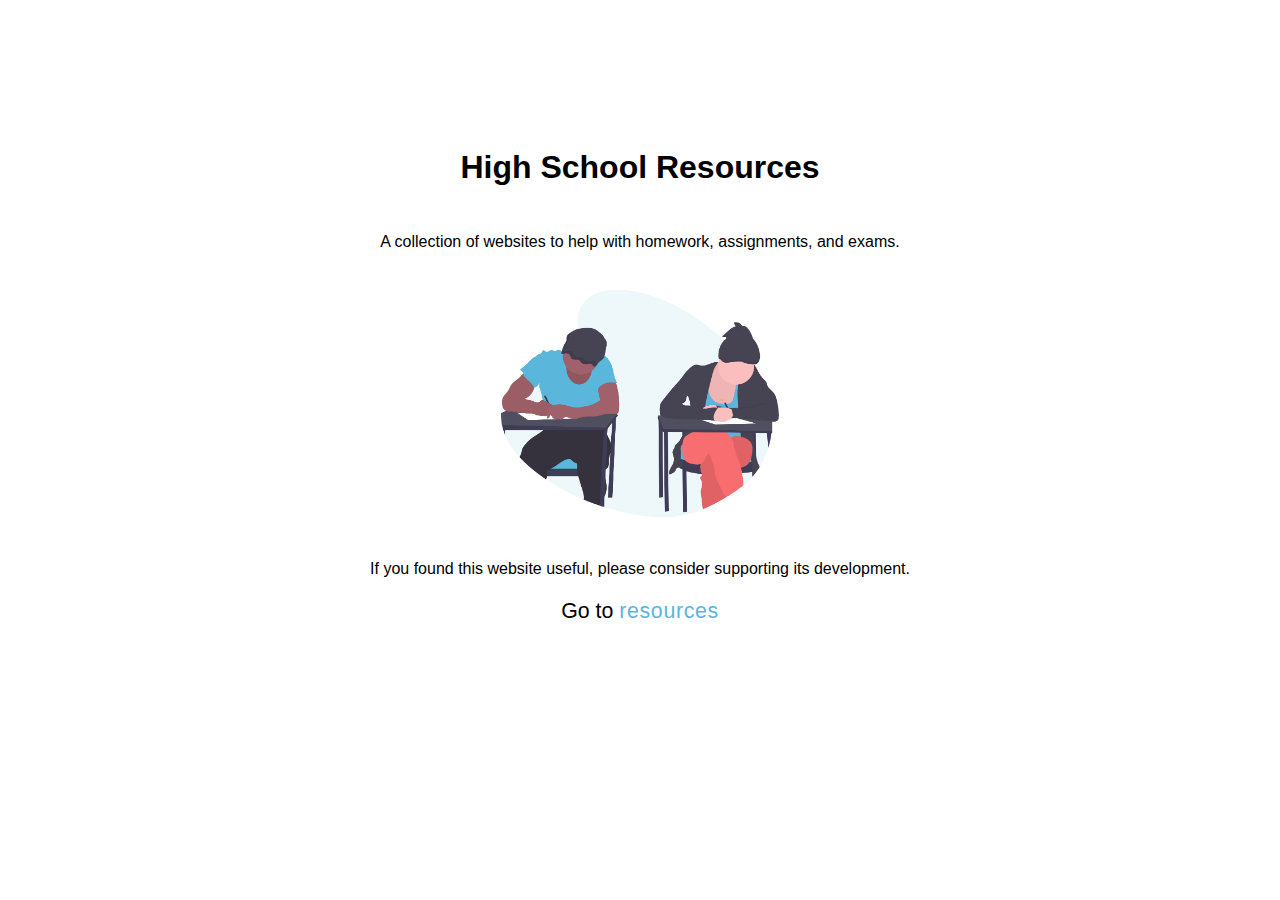
<file: index.html>
<!DOCTYPE html>
<!--[if lt IE 7]>      <html class="no-js lt-ie9 lt-ie8 lt-ie7"> <![endif]-->
<!--[if IE 7]>         <html class="no-js lt-ie9 lt-ie8"> <![endif]-->
<!--[if IE 8]>         <html class="no-js lt-ie9"> <![endif]-->
<!--[if gt IE 8]>      <html class="no-js"> <!--<![endif]-->
<html>
  <head>
    <meta charset="utf-8" />
    <meta http-equiv="X-UA-Compatible" content="IE=edge" />
    <title>High School Resources</title>
    <meta name="description" content="" />
    <meta name="viewport" content="width=device-width, initial-scale=1" />
    <link rel="stylesheet" href="style.css" />
    <link rel="icon" href="favicon.png" />
    <!-- Global site tag (gtag.js) - Google Analytics -->
    <script
      async
      src="https://www.googletagmanager.com/gtag/js?id=G-M70LH3XD7S"
    ></script>
    <script>
      window.dataLayer = window.dataLayer || [];
      function gtag() {
        dataLayer.push(arguments);
      }
      gtag("js", new Date());

      gtag("config", "G-M70LH3XD7S");
    </script>
  </head>
  <body>
    <!--[if lt IE 7]>
      <p class="browsehappy">
        You are using an <strong>outdated</strong> browser. Please
        <a href="#">upgrade your browser</a> to improve your experience.
      </p>
    <![endif]-->
    <h1>High School Resources</h1>
    <section>
      <p>
        A collection of websites to help with homework, assignments, and exams.
      </p>
      <div id="photo">
        <img src="study.png" />
        <br />
        <p>
          If you found this website useful, please consider supporting its
          development.
        </p>
        <script
          type="text/javascript"
          src="https://ko-fi.com/widgets/widget_2.js"
        ></script>
        <script type="text/javascript">
          kofiwidget2.init("Support Me on Ko-fi", "#5ab6db", "C0C32T2WW");
          kofiwidget2.draw();
        </script>
      </div>

      <p class="important">
        Go to <a href="./resources.html" class="link">resources</a>
      </p>
    </section>

    <script src="" async defer></script>
  </body>
</html>
</file>
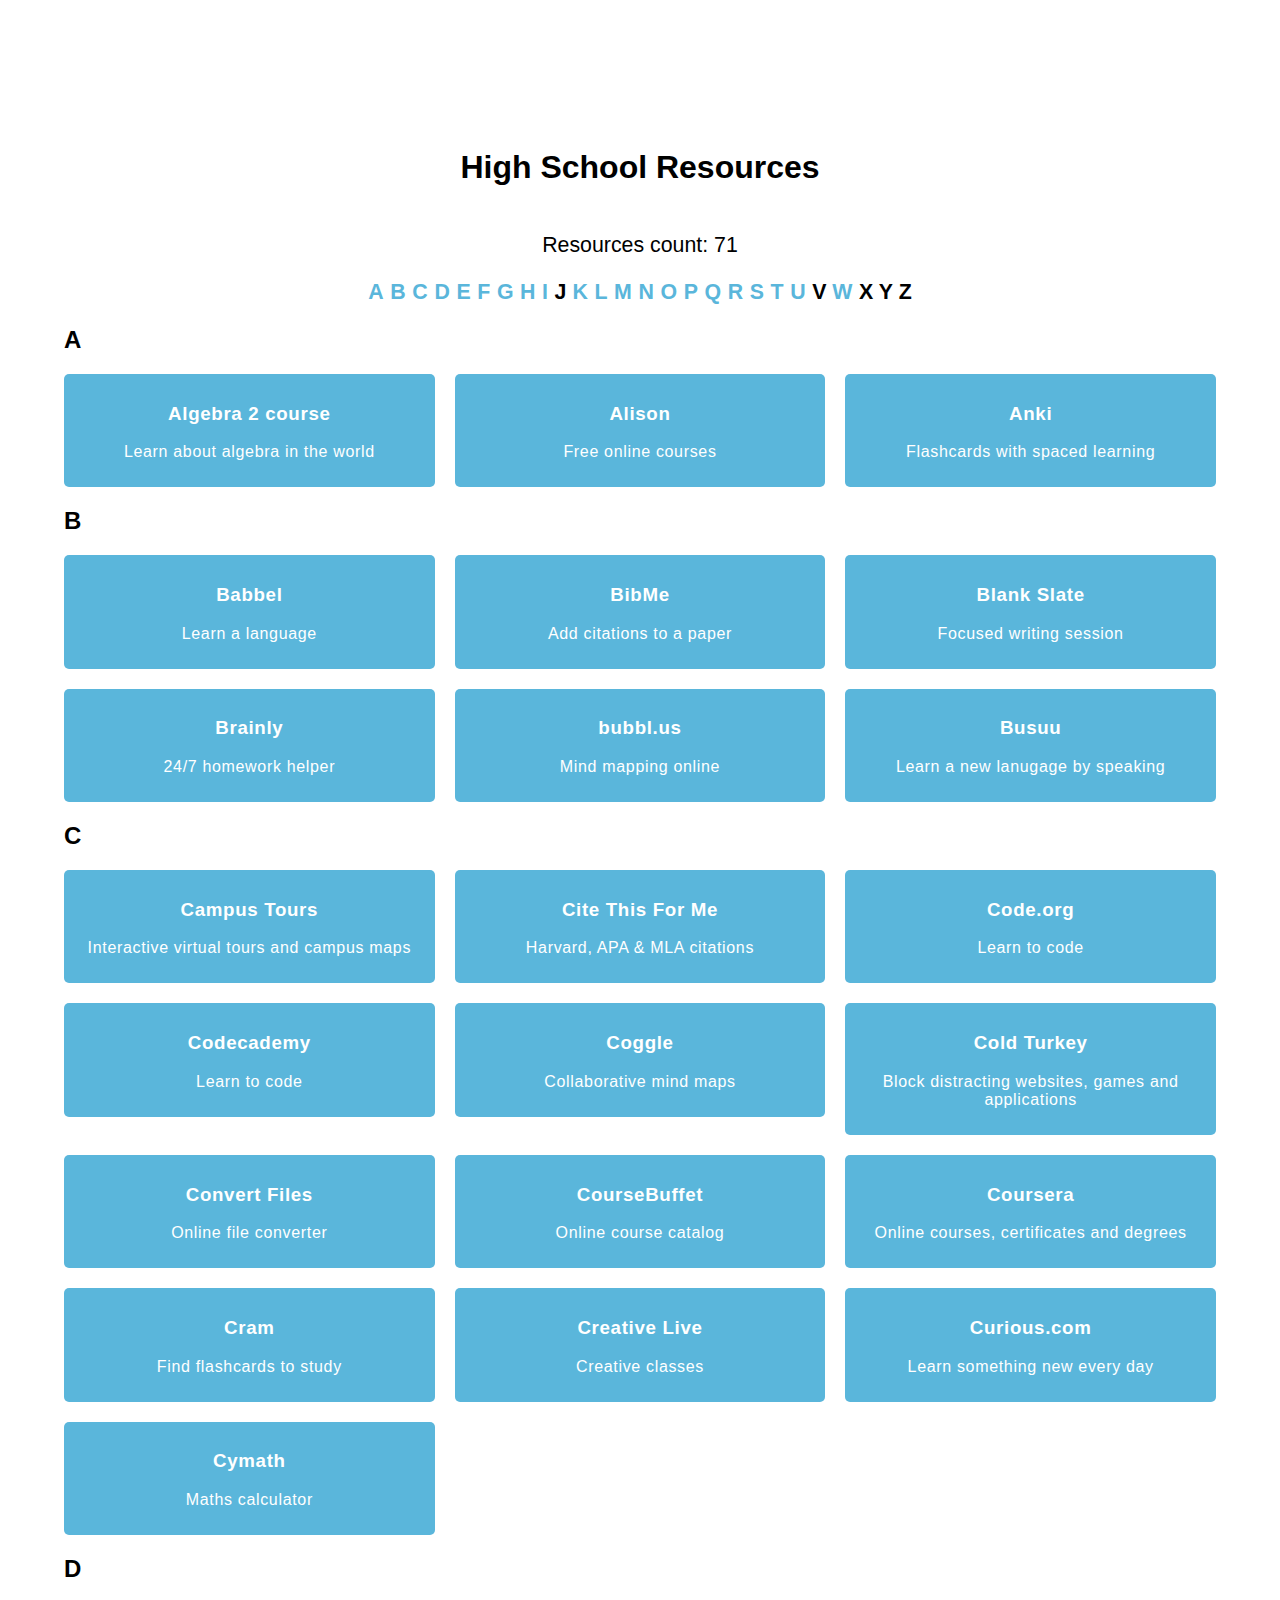
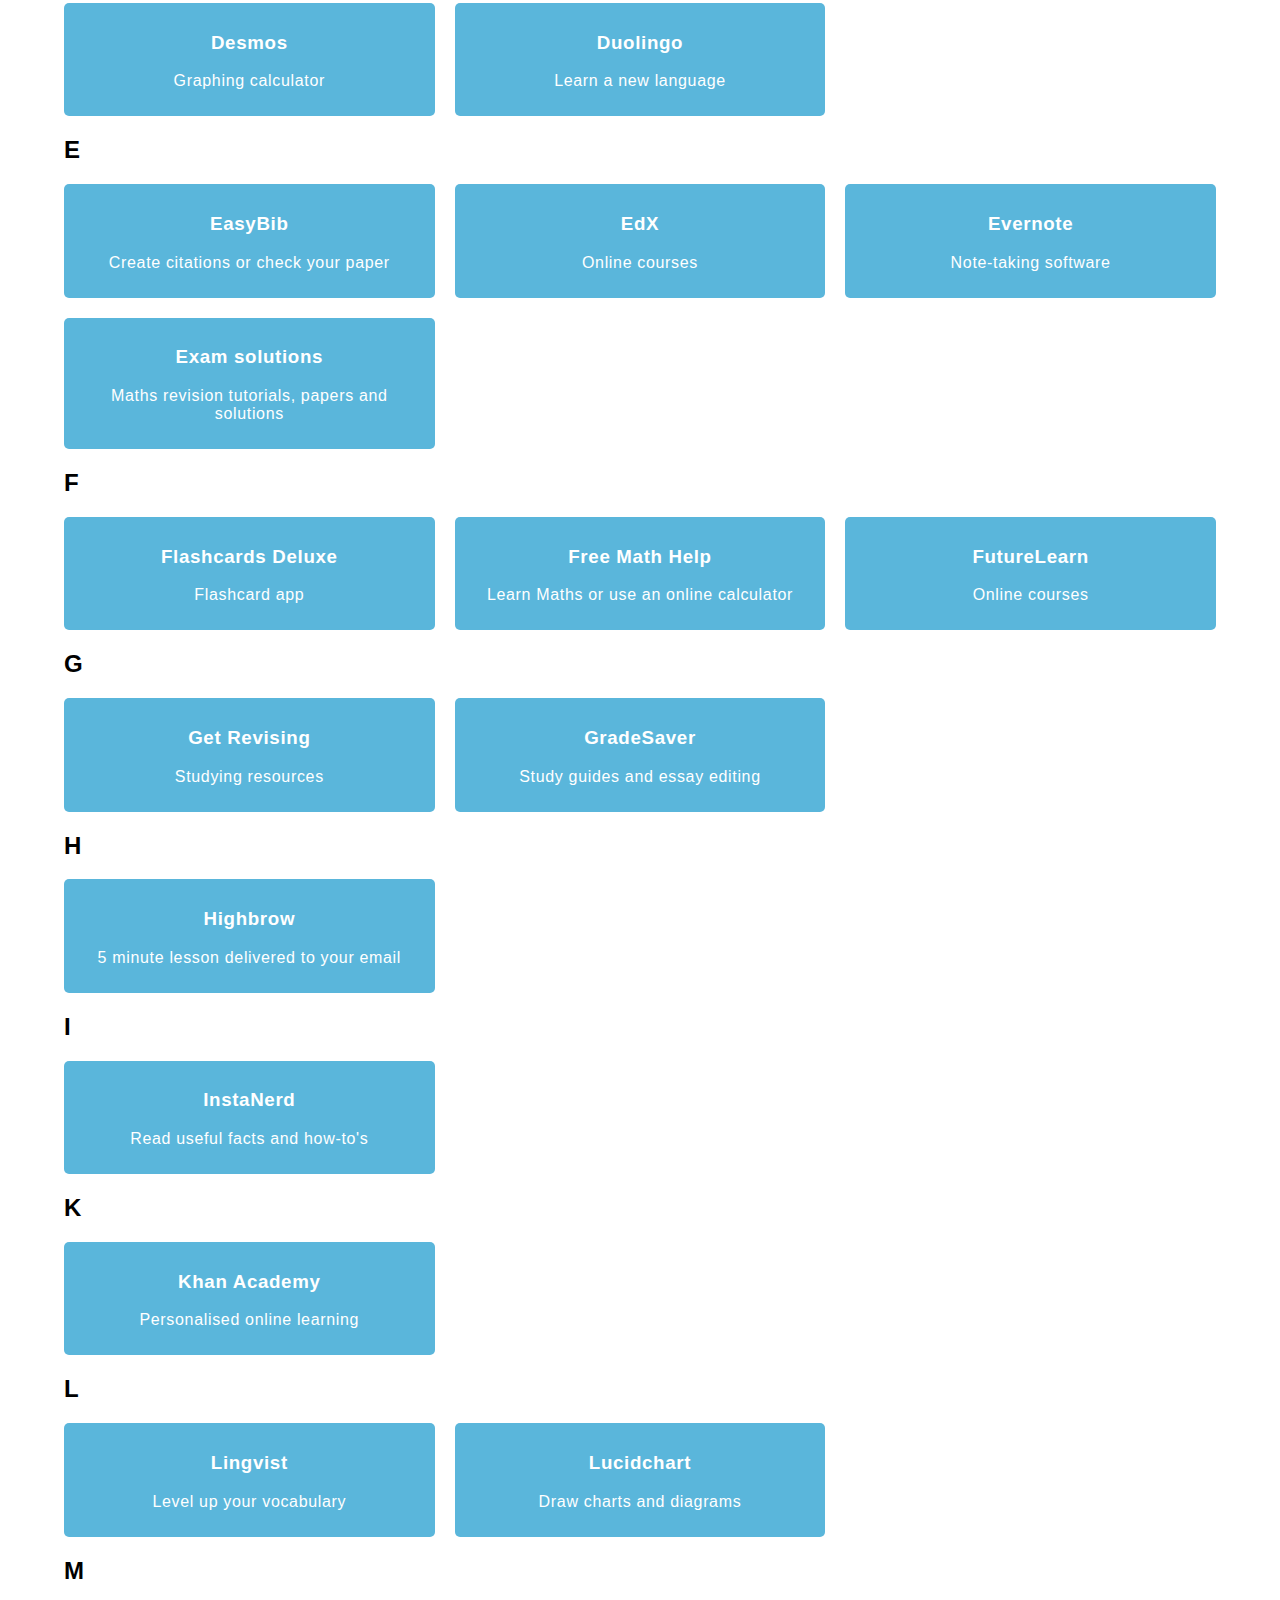
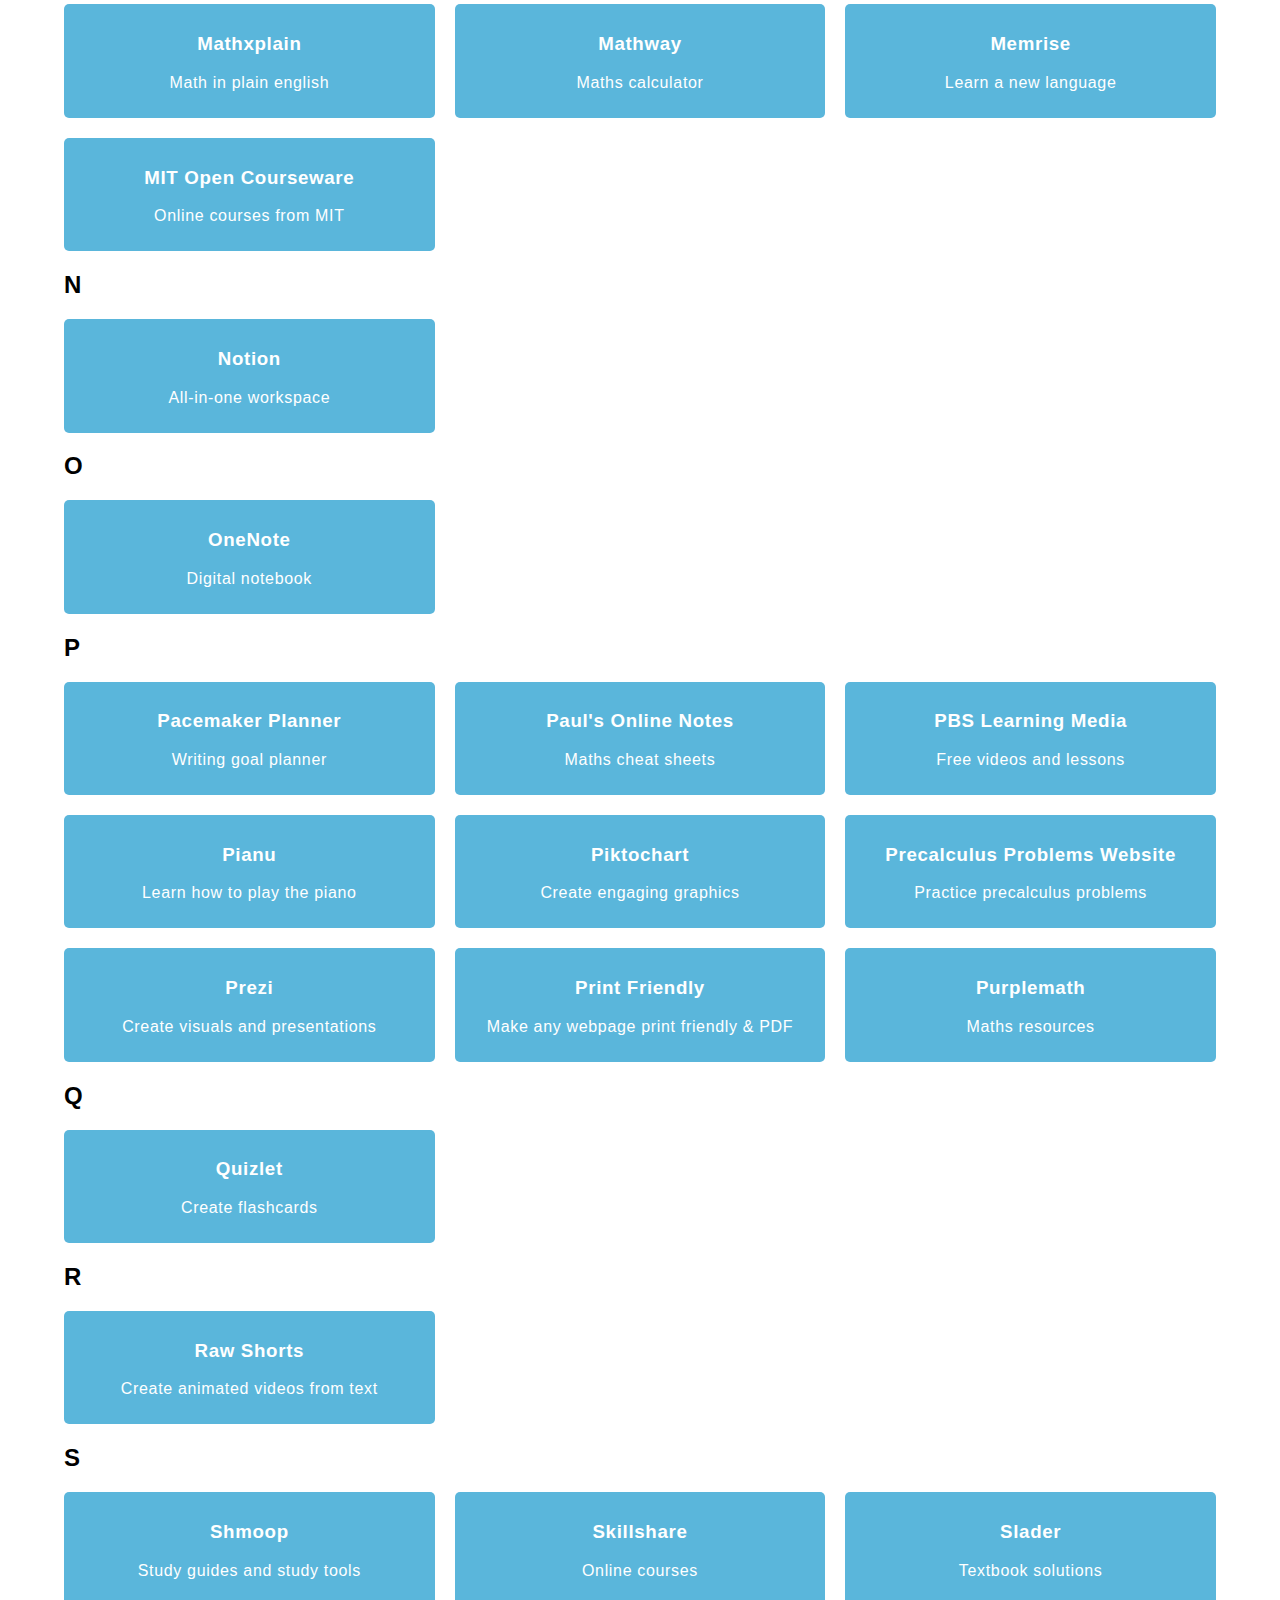
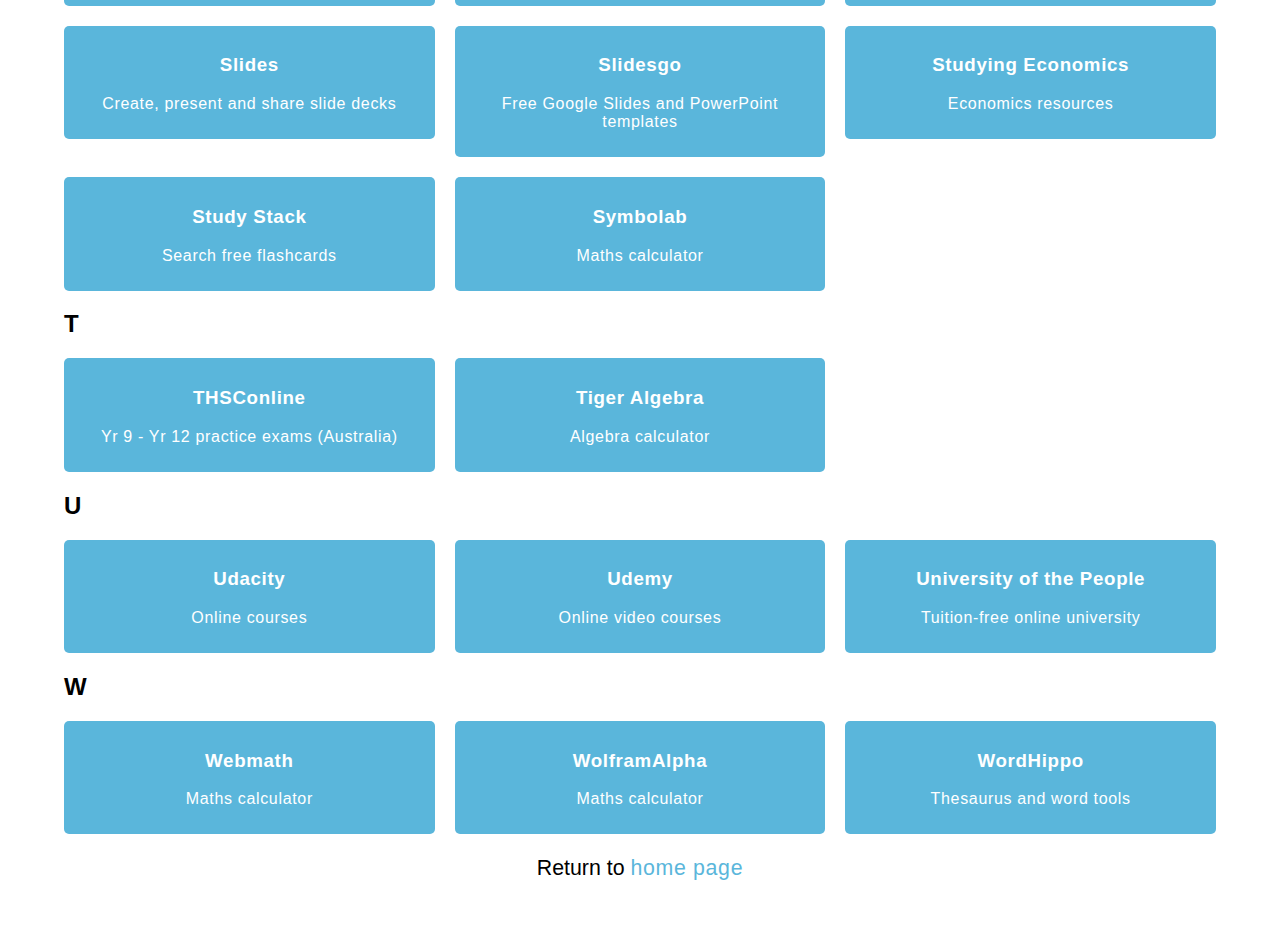
<file: resources.html>
<!DOCTYPE html>
<!--[if lt IE 7]>      <html class="no-js lt-ie9 lt-ie8 lt-ie7"> <![endif]-->
<!--[if IE 7]>         <html class="no-js lt-ie9 lt-ie8"> <![endif]-->
<!--[if IE 8]>         <html class="no-js lt-ie9"> <![endif]-->
<!--[if gt IE 8]>      <html class="no-js"> <!--<![endif]-->
<html>
  <head>
    <meta charset="utf-8" />
    <meta http-equiv="X-UA-Compatible" content="IE=edge" />
    <title>High School Resources</title>
    <meta name="description" content="" />
    <meta name="viewport" content="width=device-width, initial-scale=1" />
    <link rel="stylesheet" href="style.css" />
    <link rel="icon" href="favicon.png" />
    <!-- Global site tag (gtag.js) - Google Analytics -->
    <script
      async
      src="https://www.googletagmanager.com/gtag/js?id=G-M70LH3XD7S"
    ></script>
    <script>
      window.dataLayer = window.dataLayer || [];
      function gtag() {
        dataLayer.push(arguments);
      }
      gtag("js", new Date());

      gtag("config", "G-M70LH3XD7S");
    </script>
  </head>
  <body>
    <!--[if lt IE 7]>
      <p class="browsehappy">
        You are using an <strong>outdated</strong> browser. Please
        <a href="#">upgrade your browser</a> to improve your experience.
      </p>
    <![endif]-->
    <h1>High School Resources</h1>
    <p class="important">Resources count: 71</p>
    <p id="jump">
      <a href="#a" class="link">A</a>
      <a href="#b" class="link">B</a>
      <a href="#c" class="link">C</a>
      <a href="#d" class="link">D</a>
      <a href="#e" class="link">E</a>
      <a href="#f" class="link">F</a>
      <a href="#g" class="link">G</a>
      <a href="#h" class="link">H</a>
      <a href="#i" class="link">I</a> J
      <a href="#k" class="link">K</a>
      <a href="#l" class="link">L</a>
      <a href="#m" class="link">M</a>
      <a href="#n" class="link">N</a>
      <a href="#o" class="link">O</a>
      <a href="#p" class="link">P</a>
      <a href="#q" class="link">Q</a>
      <a href="#r" class="link">R</a>
      <a href="#s" class="link">S</a>
      <a href="#t" class="link">T</a>
      <a href="#u" class="link">U</a> V <a href="#w" class="link">W</a> X Y Z
    </p>
    <section>
      <h2 id="a">A</h2>
      <div class="grid-container">
        <a href="https://www.classzone.com/books/algebra_2/"
          ><div class="grid-item">
            <h3>Algebra 2 course</h3>
            <p>Learn about algebra in the world</p>
          </div></a
        >
        <a href="https://alison.com/"
          ><div class="grid-item">
            <h3>Alison</h3>
            <p>Free online courses</p>
          </div></a
        >
        <a href="https://apps.ankiweb.net/"
          ><div class="grid-item">
            <h3>Anki</h3>
            <p>Flashcards with spaced learning</p>
          </div></a
        >
      </div>
      <h2 id="b">B</h2>
      <div class="grid-container">
        <a href="https://www.babbel.com/"
          ><div class="grid-item">
            <h3>Babbel</h3>
            <p>Learn a language</p>
          </div></a
        >
        <a href="https://www.bibme.org/"
          ><div class="grid-item">
            <h3>BibMe</h3>
            <p>Add citations to a paper</p>
          </div></a
        >
        <a href="https://blankslate.io/"
          ><div class="grid-item">
            <h3>Blank Slate</h3>
            <p>Focused writing session</p>
          </div></a
        >
        <a href="https://brainly.com/?exp=23-1"
          ><div class="grid-item">
            <h3>Brainly</h3>
            <p>24/7 homework helper</p>
          </div></a
        >
        <a href="https://bubbl.us/"
          ><div class="grid-item">
            <h3>bubbl.us</h3>
            <p>Mind mapping online</p>
          </div></a
        >
        <a href="https://www.busuu.com/"
          ><div class="grid-item">
            <h3>Busuu</h3>
            <p>Learn a new lanugage by speaking</p>
          </div></a
        >
      </div>
      <h2 id="c">C</h2>
      <div class="grid-container">
        <a href="https://campustours.com/"
          ><div class="grid-item">
            <h3>Campus Tours</h3>
            <p>Interactive virtual tours and campus maps</p>
          </div></a
        >
        <a href="https://www.citethisforme.com/"
          ><div class="grid-item">
            <h3>Cite This For Me</h3>
            <p>Harvard, APA & MLA citations</p>
          </div></a
        >
        <a href="https://code.org/"
          ><div class="grid-item">
            <h3>Code.org</h3>
            <p>Learn to code</p>
          </div></a
        >
        <a href="https://www.codecademy.com/"
          ><div class="grid-item">
            <h3>Codecademy</h3>
            <p>Learn to code</p>
          </div></a
        >
        <a href="https://coggle.it/"
          ><div class="grid-item">
            <h3>Coggle</h3>
            <p>Collaborative mind maps</p>
          </div></a
        >
        <a href="https://getcoldturkey.com/"
          ><div class="grid-item">
            <h3>Cold Turkey</h3>
            <p>Block distracting websites, games and applications</p>
          </div></a
        >
        <a href="https://www.convertfiles.com/"
          ><div class="grid-item">
            <h3>Convert Files</h3>
            <p>Online file converter</p>
          </div></a
        >
        <a href="https://www.coursebuffet.com/"
          ><div class="grid-item">
            <h3>CourseBuffet</h3>
            <p>Online course catalog</p>
          </div></a
        >
        <a href="https://www.coursera.org/"
          ><div class="grid-item">
            <h3>Coursera</h3>
            <p>Online courses, certificates and degrees</p>
          </div></a
        >
        <a href="https://www.cram.com/"
          ><div class="grid-item">
            <h3>Cram</h3>
            <p>Find flashcards to study</p>
          </div></a
        >
        <a href="https://www.creativelive.com/"
          ><div class="grid-item">
            <h3>Creative Live</h3>
            <p>Creative classes</p>
          </div></a
        >
        <a href="https://curious.com/"
          ><div class="grid-item">
            <h3>Curious.com</h3>
            <p>Learn something new every day</p>
          </div></a
        >
        <a href="https://www.cymath.com/"
          ><div class="grid-item">
            <h3>Cymath</h3>
            <p>Maths calculator</p>
          </div></a
        >
      </div>
      <h2 id="d">D</h2>
      <div class="grid-container">
        <a href="https://www.desmos.com/calculator"
          ><div class="grid-item">
            <h3>Desmos</h3>
            <p>Graphing calculator</p>
          </div></a
        >
        <a href="https://www.duolingo.com/"
          ><div class="grid-item">
            <h3>Duolingo</h3>
            <p>Learn a new language</p>
          </div></a
        >
      </div>
      <h2 id="e">E</h2>
      <div class="grid-container">
        <a href="https://www.easybib.com/"
          ><div class="grid-item">
            <h3>EasyBib</h3>
            <p>Create citations or check your paper</p>
          </div></a
        >
        <a href="https://www.edx.org/"
          ><div class="grid-item">
            <h3>EdX</h3>
            <p>Online courses</p>
          </div></a
        >
        <a href="https://evernote.com/"
          ><div class="grid-item">
            <h3>Evernote</h3>
            <p>Note-taking software</p>
          </div></a
        >
        <a href="https://www.examsolutions.net/"
          ><div class="grid-item">
            <h3>Exam solutions</h3>
            <p>Maths revision tutorials, papers and solutions</p>
          </div></a
        >
      </div>
      <h2 id="f">F</h2>
      <div class="grid-container">
        <a href="https://orangeorapple.com/Flashcards/"
          ><div class="grid-item">
            <h3>Flashcards Deluxe</h3>
            <p>Flashcard app</p>
          </div></a
        >
        <a href="https://www.freemathhelp.com/"
          ><div class="grid-item">
            <h3>Free Math Help</h3>
            <p>Learn Maths or use an online calculator</p>
          </div></a
        >
        <a href="https://www.futurelearn.com/"
          ><div class="grid-item">
            <h3>FutureLearn</h3>
            <p>Online courses</p>
          </div></a
        >
      </div>
      <h2 id="g">G</h2>
      <div class="grid-container">
        <a href="https://getrevising.co.uk/"
          ><div class="grid-item">
            <h3>Get Revising</h3>
            <p>Studying resources</p>
          </div></a
        >
        <a href="https://www.gradesaver.com/"
          ><div class="grid-item">
            <h3>GradeSaver</h3>
            <p>Study guides and essay editing</p>
          </div></a
        >
      </div>
      <h2 id="h">H</h2>
      <div class="grid-container">
        <a href="https://gohighbrow.com/"
          ><div class="grid-item">
            <h3>Highbrow</h3>
            <p>5 minute lesson delivered to your email</p>
          </div></a
        >
      </div>
      <h2 id="i">I</h2>
      <div class="grid-container">
        <a href="http://instanerd.me/"
          ><div class="grid-item">
            <h3>InstaNerd</h3>
            <p>Read useful facts and how-to's</p>
          </div></a
        >
      </div>
      <h2 id="k">K</h2>
      <div class="grid-container">
        <a href="https://www.khanacademy.org/"
          ><div class="grid-item">
            <h3>Khan Academy</h3>
            <p>Personalised online learning</p>
          </div></a
        >
      </div>
      <h2 id="l">L</h2>
      <div class="grid-container">
        <a href="https://lingvist.com/"
          ><div class="grid-item">
            <h3>Lingvist</h3>
            <p>Level up your vocabulary</p>
          </div></a
        >
        <a
          href="https://www.lucidchart.com/pages/?utm_source=pocket&utm_medium=cpc&utm_campaign=Q3_2016_visual_thinker"
          ><div class="grid-item">
            <h3>Lucidchart</h3>
            <p>Draw charts and diagrams</p>
          </div></a
        >
      </div>
      <h2 id="m">M</h2>
      <div class="grid-container">
        <a href="https://www.mathxplain.com/"
          ><div class="grid-item">
            <h3>Mathxplain</h3>
            <p>Math in plain english</p>
          </div></a
        >
        <a href="https://www.mathway.com/Algebra"
          ><div class="grid-item">
            <h3>Mathway</h3>
            <p>Maths calculator</p>
          </div></a
        >
        <a href="https://www.memrise.com/"
          ><div class="grid-item">
            <h3>Memrise</h3>
            <p>Learn a new language</p>
          </div></a
        >
        <a href="https://ocw.mit.edu/index.htm"
          ><div class="grid-item">
            <h3>MIT Open Courseware</h3>
            <p>Online courses from MIT</p>
          </div></a
        >
      </div>
      <h2 id="n">N</h2>
      <div class="grid-container">
        <a href="https://www.notion.so/"
          ><div class="grid-item">
            <h3>Notion</h3>
            <p>All-in-one workspace</p>
          </div></a
        >
      </div>
      <h2 id="o">O</h2>
      <div class="grid-container">
        <a
          href="https://www.microsoft.com/en-au/microsoft-365/onenote/digital-note-taking-app?rtc=1"
          ><div class="grid-item">
            <h3>OneNote</h3>
            <p>Digital notebook</p>
          </div></a
        >
      </div>
      <h2 id="p">P</h2>
      <div class="grid-container">
        <a href="https://www.pacemaker.press/home"
          ><div class="grid-item">
            <h3>Pacemaker Planner</h3>
            <p>Writing goal planner</p>
          </div></a
        >
        <a href="https://tutorial.math.lamar.edu/cheat_table.aspx"
          ><div class="grid-item">
            <h3>Paul's Online Notes</h3>
            <p>Maths cheat sheets</p>
          </div></a
        >
        <a href="https://www.pbslearningmedia.org/"
          ><div class="grid-item">
            <h3>PBS Learning Media</h3>
            <p>Free videos and lessons</p>
          </div></a
        >
        <a href="https://pianu.com/"
          ><div class="grid-item">
            <h3>Pianu</h3>
            <p>Learn how to play the piano</p>
          </div></a
        >
        <a href="https://piktochart.com/"
          ><div class="grid-item">
            <h3>Piktochart</h3>
            <p>Create engaging graphics</p>
          </div></a
        >
        <a href="https://www.math.ucdavis.edu/~marx/precalculus.html"
          ><div class="grid-item">
            <h3>Precalculus Problems Website</h3>
            <p>Practice precalculus problems</p>
          </div></a
        >
        <a href="https://prezi.com/"
          ><div class="grid-item">
            <h3>Prezi</h3>
            <p>Create visuals and presentations</p>
          </div></a
        >
        <a href="https://www.printfriendly.com/"
          ><div class="grid-item">
            <h3>Print Friendly</h3>
            <p>Make any webpage print friendly & PDF</p>
          </div></a
        >
        <a href="https://www.purplemath.com/"
          ><div class="grid-item">
            <h3>Purplemath</h3>
            <p>Maths resources</p>
          </div></a
        >
      </div>
      <h2 id="q">Q</h2>
      <div class="grid-container">
        <a href="https://quizlet.com/"
          ><div class="grid-item">
            <h3>Quizlet</h3>
            <p>Create flashcards</p>
          </div></a
        >
      </div>
      <h2 id="r">R</h2>
      <div class="grid-container">
        <a href="https://www.rawshorts.com/"
          ><div class="grid-item">
            <h3>Raw Shorts</h3>
            <p>Create animated videos from text</p>
          </div></a
        >
      </div>
      <h2 id="s">S</h2>
      <div class="grid-container">
        <a href="https://www.shmoop.com/"
          ><div class="grid-item">
            <h3>Shmoop</h3>
            <p>Study guides and study tools</p>
          </div></a
        >
        <a href="https://www.skillshare.com/"
          ><div class="grid-item">
            <h3>Skillshare</h3>
            <p>Online courses</p>
          </div></a
        >
        <a href="https://www.slader.com/"
          ><div class="grid-item">
            <h3>Slader</h3>
            <p>Textbook solutions</p>
          </div></a
        >
        <a href="https://slides.com/"
          ><div class="grid-item">
            <h3>Slides</h3>
            <p>Create, present and share slide decks</p>
          </div></a
        >
        <a href="https://slidesgo.com/"
          ><div class="grid-item">
            <h3>Slidesgo</h3>
            <p>Free Google Slides and PowerPoint templates</p>
          </div></a
        >
        <a href="http://www.studyingeconomics.ac.uk/"
          ><div class="grid-item">
            <h3>Studying Economics</h3>
            <p>Economics resources</p>
          </div></a
        >
        <a href="https://www.studystack.com/"
          ><div class="grid-item">
            <h3>Study Stack</h3>
            <p>Search free flashcards</p>
          </div></a
        >
        <a href="https://www.symbolab.com/"
          ><div class="grid-item">
            <h3>Symbolab</h3>
            <p>Maths calculator</p>
          </div></a
        >
      </div>
      <h2 id="t">T</h2>
      <div class="grid-container">
        <a href="https://thsconline.github.io/s/files/about.html"
          ><div class="grid-item">
            <h3>THSConline</h3>
            <p>Yr 9 - Yr 12 practice exams (Australia)</p>
          </div></a
        >
        <a href="https://www.tiger-algebra.com/"
          ><div class="grid-item">
            <h3>Tiger Algebra</h3>
            <p>Algebra calculator</p>
          </div></a
        >
      </div>
      <h2 id="u">U</h2>
      <div class="grid-container">
        <a href="https://www.udacity.com/"
          ><div class="grid-item">
            <h3>Udacity</h3>
            <p>Online courses</p>
          </div></a
        >
        <a
          href="https://www.udemy.com/?ranMID=39197&ranEAID=tv2R4u9rImY&ranSiteID=tv2R4u9rImY-NZ.qW_tAtv8S6Tr0_Wkq6A&LSNPUBID=tv2R4u9rImY&utm_source=aff-campaign&utm_medium=udemyads"
          ><div class="grid-item">
            <h3>Udemy</h3>
            <p>Online video courses</p>
          </div></a
        >
        <a href="https://www.uopeople.edu/"
          ><div class="grid-item">
            <h3>University of the People</h3>
            <p>Tuition-free online university</p>
          </div></a
        >
      </div>
      <h2 id="w">W</h2>
      <div class="grid-container">
        <a href="http://www.webmath.com/index.html"
          ><div class="grid-item">
            <h3>Webmath</h3>
            <p>Maths calculator</p>
          </div></a
        >
        <a href="https://www.wolframalpha.com/"
          ><div class="grid-item">
            <h3>WolframAlpha</h3>
            <p>Maths calculator</p>
          </div></a
        >
        <a href="https://www.wordhippo.com/"
          ><div class="grid-item">
            <h3>WordHippo</h3>
            <p>Thesaurus and word tools</p>
          </div></a
        >
      </div>

      <p class="important">
        Return to <a href="./index.html" class="link">home page</a>
      </p>
    </section>
    <script src="" async defer></script>
  </body>
</html>
</file>
<file: style.css>
* {
  font-family: "Karla", sans-serif;
}

body {
  margin: 0;
}

:root {
  --main-color: #5ab6db;
  --secondary-color: #6c63ff;
}

h1 {
  text-align: center;
  padding: 10% 0 2% 0;
}

section {
  padding-bottom: 50px;
  width: 90%;
  margin: 0 auto;
}

.grid-container {
  display: grid;
  grid-template-columns: repeat(auto-fill, minmax(300px, 1fr));
  grid-gap: 20px;
}

.grid-item {
  background-color: var(--main-color);
  border-radius: 5px;
  text-align: center;
  padding: 10px;
}

.grid-item:hover {
  background-color: black;
  box-shadow: 5px 5px 8px 0 rgba(0, 0, 0, 0.3);
}

a {
  text-decoration: none;
  color: white;
  letter-spacing: 0.5pt;
}

a:hover {
  text-decoration: none;
  color: var(--main-color);
}

.important {
  text-align: center;
  font-size: 16pt;
}

.link {
  text-decoration: none;
  color: var(--main-color);
  letter-spacing: 0.5pt;
}

.link:hover {
  text-decoration: none;
  color: var(--secondary-color);
}

p,
#photo {
  text-align: center;
}

img {
  width: 30%;
}

#jump {
  font-size: 16pt;
  font-weight: bold;
}
</file>
